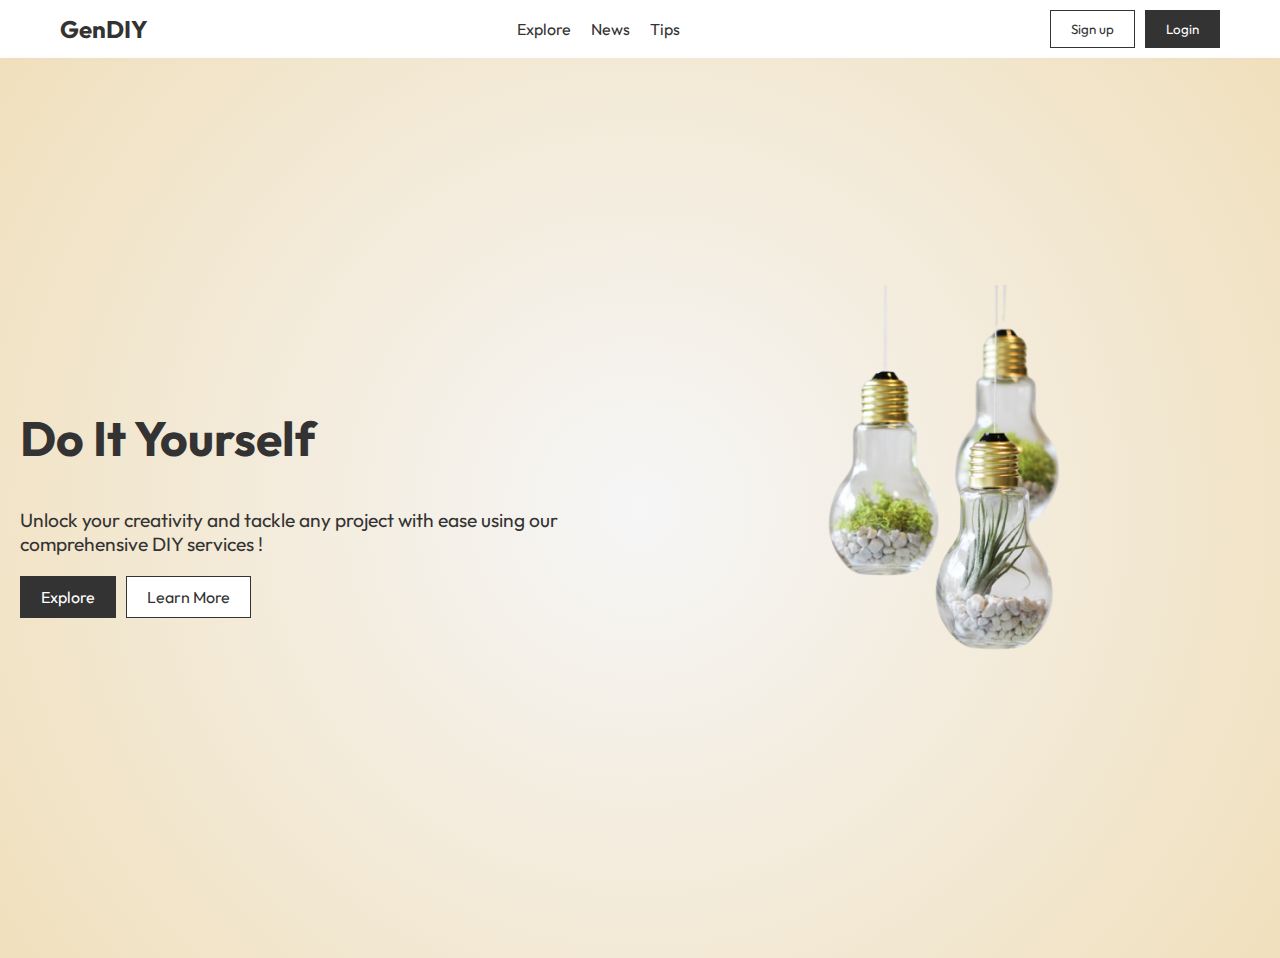
<file: index.html>
<!DOCTYPE html>
<html lang="en">
<head>
    <meta charset="UTF-8">
    <meta name="viewport" content="width=device-width, initial-scale=1.0">
    <title>GenDIY </title>
    <link rel="stylesheet" href="styles.css">
    <link rel="preconnect" href="https://fonts.googleapis.com">
<link rel="preconnect" href="https://fonts.gstatic.com" crossorigin>
<link href="https://fonts.googleapis.com/css2?family=Outfit&display=swap" rel="stylesheet">
</head>
<body>
    <header>
        <nav>
            <div class="logo">GenDIY</div>
            <ul class="nav-links">
                <li><a href="explore.html">Explore</a></li>
                <li><a href="news.html">News</a></li>
                <li><a href="tips.html">Tips</a></li>
                <!-- <li class="dropdown">
                    <a href="#">Projects</a>
                    <ul class="dropdown-content">
                        <li><a href="#">Project 1</a></li>
                        <li><a href="#">Project 2</a></li>
                        <li><a href="#">Project 3</a></li>
                    </ul>
                </li> -->
            </ul>
            <div class="buttons">
                <a href="signup.html"><button class="btn">Sign up</button></a>
                <a href="login.html"><button class="btn primary">Login</button></a>
            </div>
        </nav>
    </header>
    <main>
        <section class="hero">
            <div class="hero-content">
                <h1>Do It Yourself</h1>
                <p>Unlock your creativity and tackle any project with ease using our comprehensive DIY services !</p>
                <div class="hero-buttons">
                    <a style="text-decoration: none;"class="btn primary" href="explore.html">Explore</a>
                    <a style="text-decoration: none;" class="btn" href="explore.html">Learn More</a>
                </div>
            </div>
            <div class="hero-image">
                <img src="Lampe.png" alt="DIY AI Assistance">
            </div>
        </section>
    </main>
</body>
</html>
</file>
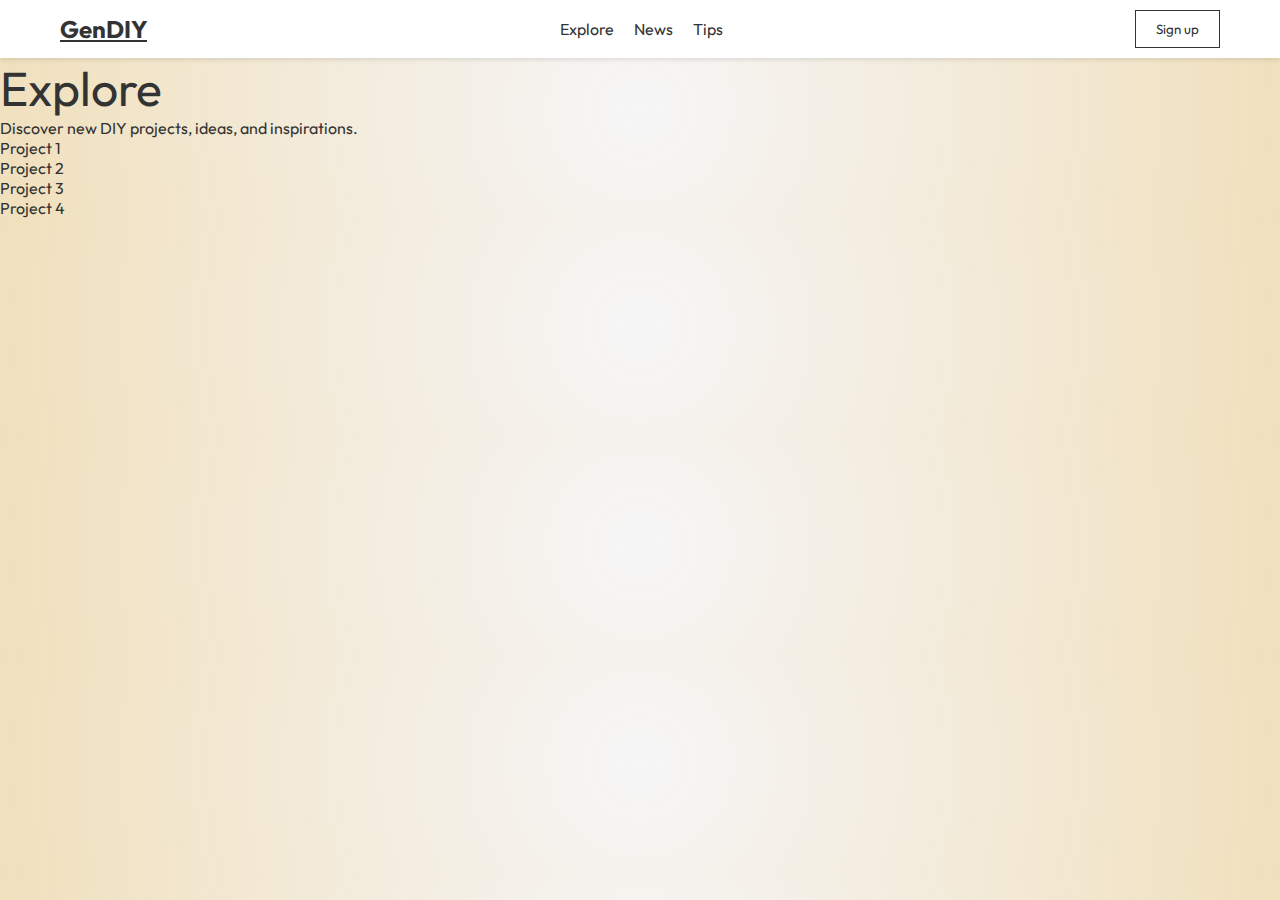
<file: explore.html>
<!DOCTYPE html>
<html lang="en">
<head>
    <meta charset="UTF-8">
    <meta name="viewport" content="width=device-width, initial-scale=1.0">
    <title>GenDIY - Explore</title>
    <link rel="stylesheet" href="styles.css">
    <link rel="preconnect" href="https://fonts.googleapis.com">
    <link rel="preconnect" href="https://fonts.gstatic.com" crossorigin>
    <link href="https://fonts.googleapis.com/css2?family=Outfit&display=swap" rel="stylesheet">
<style>
        body{
        background: radial-gradient(circle, rgb(246, 246, 247) 0%, rgba(239, 221, 183, 0.922) 100%);
    }
    h1{
        font-size:3em;
    }
    h2{
        font-size:2em;
    }
</style>
</head>
<body>
    <header>
        <nav>
            <a class="logo" href="index.html">GenDIY</a>
            <ul class="nav-links">
                <li><a href="explore.html">Explore</a></li>
                <li><a href="news.html">News</a></li>
                <li><a href="tips.html">Tips</a></li>
            </ul>
            <div class="buttons">
                <a href="sign.html"><button class="btn">Sign up</button></a>
            </div>
        </nav>
    </header>
    <main>
        <section class="explore">
            <h1>Explore</h1>
            <p>Discover new DIY projects, ideas, and inspirations.</p>
            <div class="explore-grid">
                <div class="explore-item">Project 1</div>
                <div class="explore-item">Project 2</div>
                <div class="explore-item">Project 3</div>
                <div class="explore-item">Project 4</div>
            </div>
        </section>
    </main>
</body>
</html>
</file>
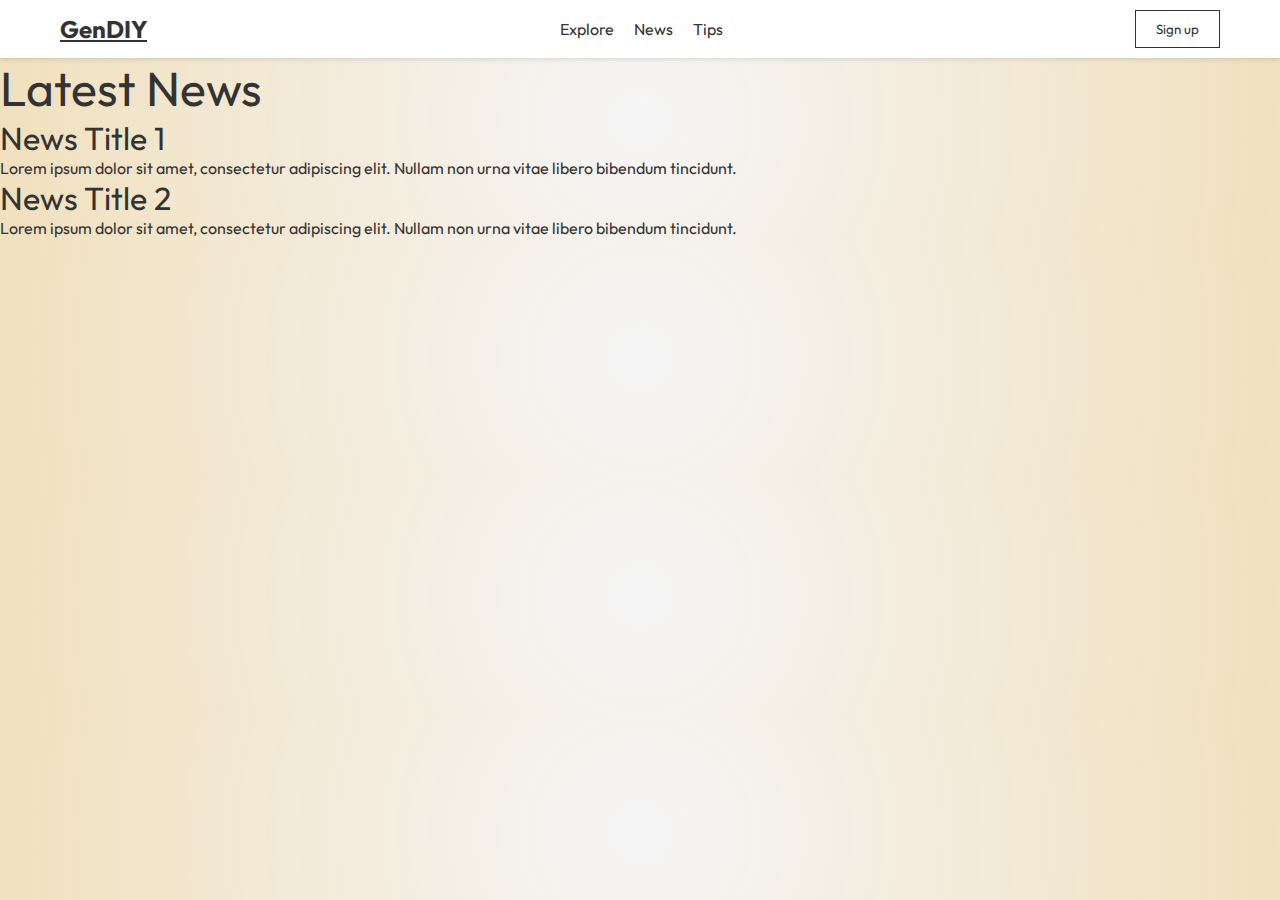
<file: news.html>
<!DOCTYPE html>
<html lang="en">
<head>
    <meta charset="UTF-8">
    <meta name="viewport" content="width=device-width, initial-scale=1.0">
    <title>GenDIY - News</title>
    <link rel="stylesheet" href="styles.css">
    <link rel="preconnect" href="https://fonts.googleapis.com">
    <link rel="preconnect" href="https://fonts.gstatic.com" crossorigin>
    <link href="https://fonts.googleapis.com/css2?family=Outfit&display=swap" rel="stylesheet">
<style>
    body{
        background: radial-gradient(circle, rgb(246, 246, 247) 0%, rgba(239, 221, 183, 0.922) 100%);
    }
    h1{
        font-size:3em;
    }
    h2{
        font-size:2em;
    }
</style></head>
<body>
    <header>
        <nav>
            <a class="logo" href="index.html">GenDIY</a>

            <ul class="nav-links">
                <li><a href="explore.html">Explore</a></li>
                <li><a href="news.html">News</a></li>
                <li><a href="tips.html">Tips</a></li>
            </ul>
            <div class="buttons">
                <a href="sign.html"><button class="btn">Sign up</button></a>
            </div>
        </nav>
    </header>
    <main>
        <section class="news">
            <h1>Latest News</h1>
            <article>
                <h2>News Title 1</h2>
                <p>Lorem ipsum dolor sit amet, consectetur adipiscing elit. Nullam non urna vitae libero bibendum tincidunt.</p>
            </article>
            <article>
                <h2>News Title 2</h2>
                <p>Lorem ipsum dolor sit amet, consectetur adipiscing elit. Nullam non urna vitae libero bibendum tincidunt.</p>
            </article>
        </section>
    </main>
</body>
</html>
</file>
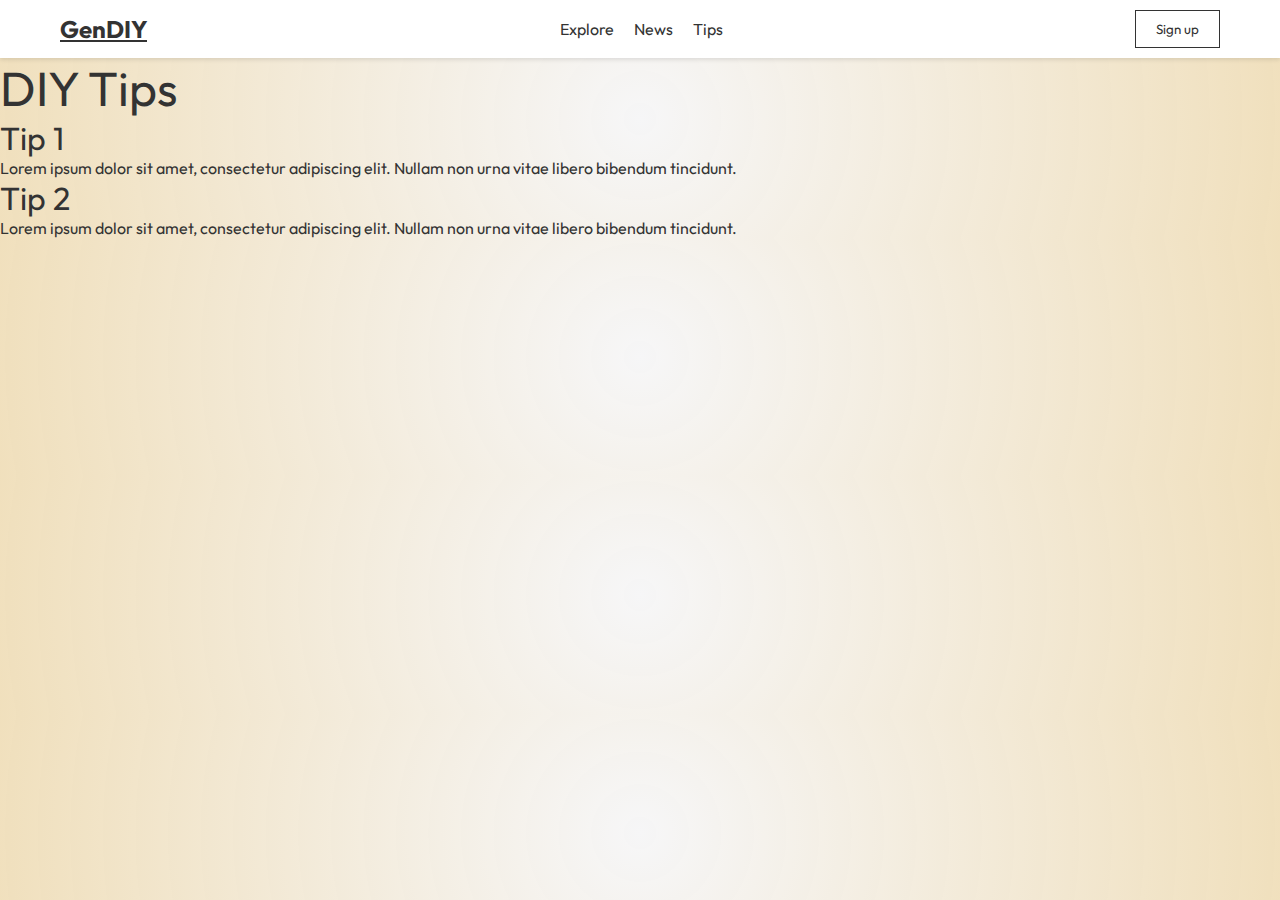
<file: tips.html>
<!DOCTYPE html>
<html lang="en">
<head>
    <meta charset="UTF-8">
    <meta name="viewport" content="width=device-width, initial-scale=1.0">
    <title>GenDIY - Tips</title>
    <link rel="stylesheet" href="styles.css">
    <link rel="preconnect" href="https://fonts.googleapis.com">
    <link rel="preconnect" href="https://fonts.gstatic.com" crossorigin>
    <link href="https://fonts.googleapis.com/css2?family=Outfit&display=swap" rel="stylesheet">
<style>
            body{
        background: radial-gradient(circle, rgb(246, 246, 247) 0%, rgba(239, 221, 183, 0.922) 100%);
    }
    h1{
        font-size:3em;
    }
    h2{
        font-size:2em;
    }
</style>
</head>
<body>
    <header>
        <nav>
            <a class="logo" href="index.html">GenDIY</a>
            <ul class="nav-links">
                <li><a href="explore.html">Explore</a></li>
                <li><a href="news.html">News</a></li>
                <li><a href="tips.html">Tips</a></li>
            </ul>
            <div class="buttons">
                <a href="sign.html"><button class="btn">Sign up</button></a>
            </div>
        </nav>
    </header>
    <main>
        <section class="tips">
            <h1>DIY Tips</h1>
            <article>
                <h2>Tip 1</h2>
                <p>Lorem ipsum dolor sit amet, consectetur adipiscing elit. Nullam non urna vitae libero bibendum tincidunt.</p>
            </article>
            <article>
                <h2>Tip 2</h2>
                <p>Lorem ipsum dolor sit amet, consectetur adipiscing elit. Nullam non urna vitae libero bibendum tincidunt.</p>
            </article>
        </section>
    </main>
</body>
</html>
</file>
<file: styles.css>
* {
    margin: 0;
    padding: 0;
    box-sizing: border-box;
    font-family: "Outfit", sans-serif;
    font-optical-sizing: auto;
    font-weight: 400;
    font-style: normal;
}
a{
    color: inherit;
}
body {
    color: #333;
}

header {
    background-color: #fff;
    padding: 10px 0;
    box-shadow: 0 2px 4px rgba(0, 0, 0, 0.1);
}

nav {
    display: flex;
    justify-content: space-between;
    align-items: center;
    max-width: 1200px;
    margin: 0 auto;
    padding: 0 20px;
    position: sticky;
}

.logo {
    font-size: 1.5em;
    font-weight: bold;
}

.nav-links {
    list-style: none;
    display: flex;
    gap: 20px;
}

.nav-links li {
    position: relative;
}

.nav-links a {
    text-decoration: none;
    color: #333;
}

.nav-links .dropdown-content {
    display: none;
    position: absolute;
    background-color: #fff;
    box-shadow: 0 8px 16px rgba(0, 0, 0, 0.2);
    z-index: 1;
}

.nav-links .dropdown:hover .dropdown-content {
    display: block;
}

.nav-links .dropdown-content li {
    padding: 10px;
}

.nav-links .dropdown-content a {
    color: #333;
}

.buttons {
    display: flex;
    gap: 10px;
}

.btn {
    padding: 10px 20px;
    border: 1px solid #333;
    background-color: #fff;
    color: #333;
    cursor: pointer;
}

.btn.primary {
    background-color: #333;
    color: #fff;
}

.hero {
    display: flex;
    flex-wrap: wrap;
    justify-content: center;
    align-items: center;
    padding: 40px 20px;
    background-color: #fff;
    width: 100vw;
    height: 100vh;
    box-shadow: 0 2px 4px rgba(0, 0, 0, 0.1);
    background: radial-gradient(circle, rgb(246, 246, 247) 0%, rgba(239, 221, 183, 0.922) 100%);
    box-sizing: border-box;
    overflow: hidden; 
    position: relative;
}


.hero-content {
    flex: 1 1 50%;
    padding-right: 20px;
}

.hero-content h1 {
    font-size: 3em;
    margin-bottom: 40px;
    margin-top: 10px;
    font-weight: bold;

}

.hero-content p {
    font-size: 1.2em;
    margin-bottom: 20px;
}

.hero-buttons {
    display: flex;
    gap: 10px;
}

.hero-image {
    flex: 1 1 50%;
    display: flex;
    justify-content: center;
    align-items: center;
}

.hero-image img {
    max-width: 100%;
    height: auto;
}
</file>
